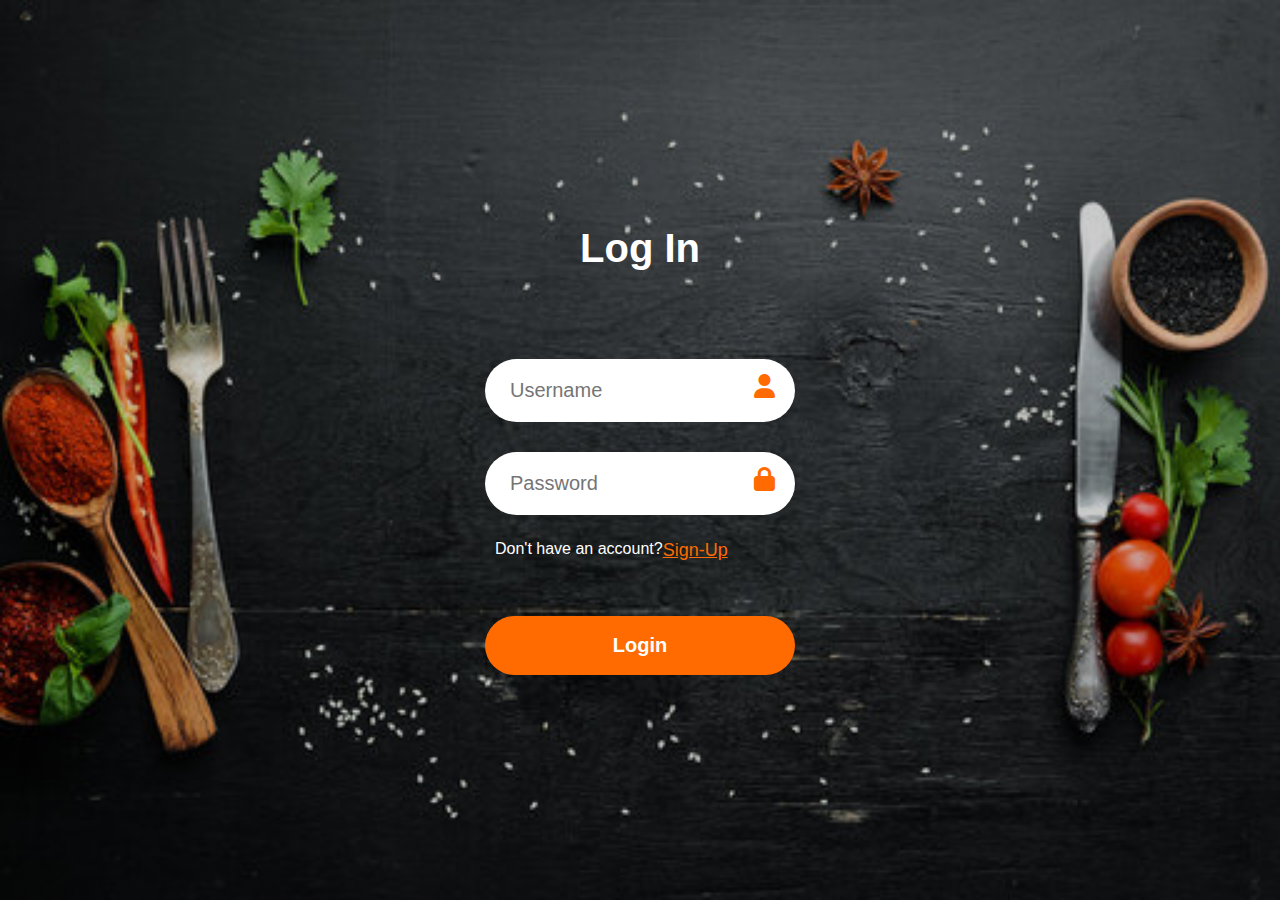
<file: index.html>
<!DOCTYPE html>
<html lang="en">
<head>
  <meta charset="UTF-8">
  <meta name="viewport" content="width=device-width, initial-scale=1.0">
  <link
      rel="stylesheet"
      href="https://cdnjs.cloudflare.com/ajax/libs/font-awesome/6.5.1/css/all.min.css"
  />
  <link rel="stylesheet" href="./styles/common/utilities.css">
  <link rel="stylesheet" href="./styles/common/colors.css">
  <link rel="stylesheet" href="./styles/index.css">
  <title>Log-in</title>
</head>
<body>
  <div class="flex center log-in-container">
    <div class="flex center column login-wrapper">
      <h1 class="white" id="login-heading">Log In</h1>
      <div class="flex justify-start handle-incorrect">
        <p class="hidden" id="incorrect-error">Incorrect Usename or Password</p>
      </div>
      <div class="input-box">
        <input type="text" placeholder="Username" id="input-username">
        <i class="fa-solid fa-user primary-color"></i>
      </div>
      <div class="input-box">
        <input type="password" placeholder="Password" id="input-password">
        <i class="fa-solid fa-lock primary-color"></i>
      </div>
      <div class="flex justify-start log-in-text">
        <p class="white" id="have-account">Don't have an account? </p>
        <a class="primary-color" href="#" id="login-switch">Sign-Up</a>
      </div>
      <button class="white log-in-btn" id="login-btn">Login</button>
    </div>
  </div>
  <script src="./scripts/login.js"></script>
</body>
</html>
</file>
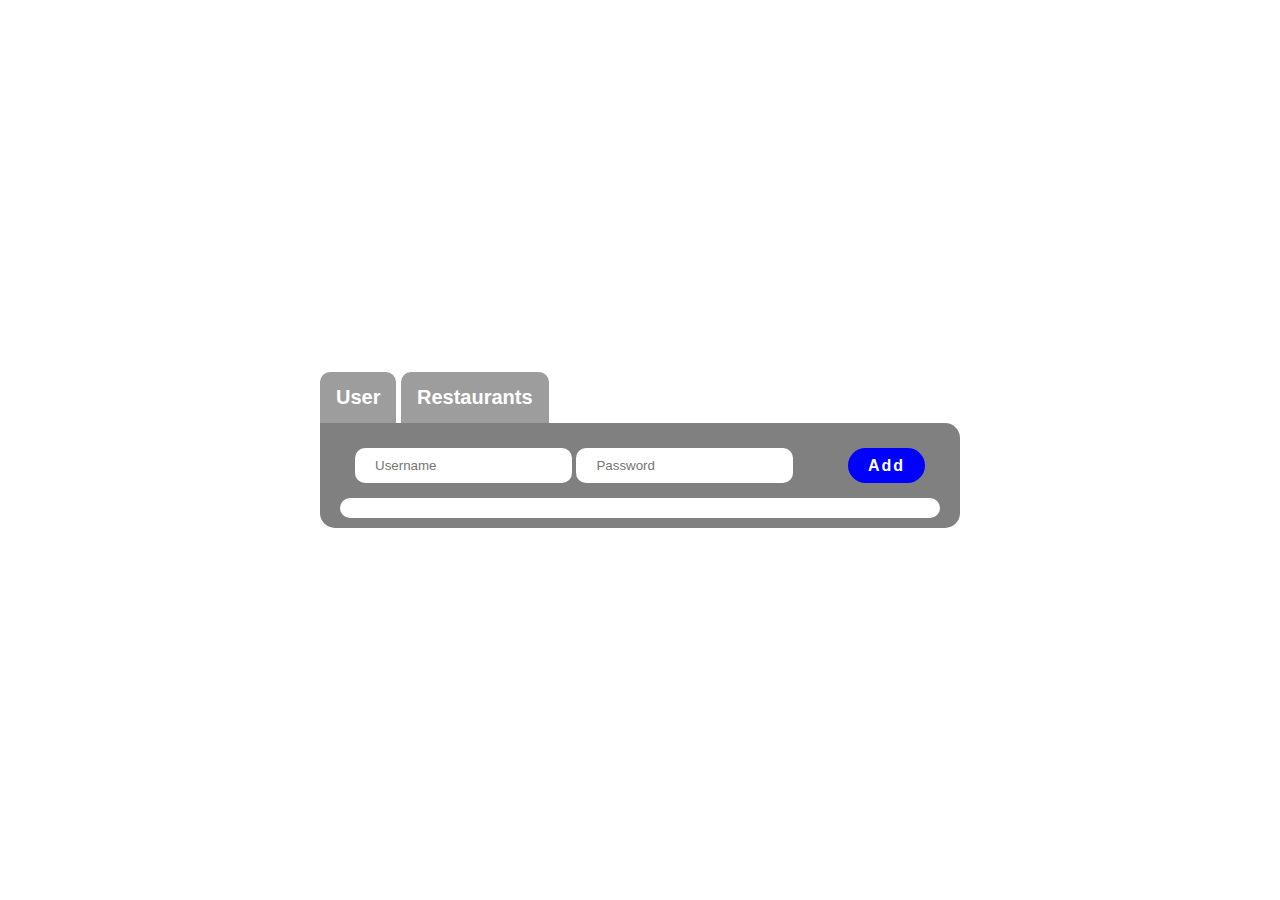
<file: adminpanel.html>
<!DOCTYPE html>
<html lang="en">
<head>
    <meta charset="UTF-8">
    <meta name="viewport" content="width=device-width, initial-scale=1.0">
    <title>Document</title>
    <link rel="stylesheet" href="./styles/adminpanel.css">
    <link rel="stylesheet" href="./styles/common/utilities.css">
</head>
<body>
    <div class="admin-container flex column center">
        <div class="admin-wrapper ">
            
            <div class="tab-btn " id="tab-box">
                <button class="bttn-user" id="user-panel">User</button>
                <button class="bttn-restaurant" id ="restaurant-panel">Restaurants</button>
            </div>

            <div class="admin-users-container">
                
                <div class="user-heading flex">
                    <div class="user-inputs">
                        <input type="text" placeholder="Username" id="add-input">
                        <input type="text" placeholder="Password" id="add-password">
                    </div>
                    <button class="add-btn" id="add-user">Add</button>
                </div>
                <div class="admin-user-wrapper flex column ">
            </div>
            </div>

            <div class="admin-restaurants-container" >
                
                <div class="restaurant-heading  flex">
                    <div class="restaurant-inputs">
                        <input type="text" name="" id="name-input" placeholder="Name">
                        <input type="text" name="" id="location-input" placeholder="Location">
                        <input type="text" name="" id="features-input" placeholder="features">
                    </div>
                    
                    <button class="add-btn" id="add-restaurant">Add</button>
                    
                </div>
                <div class="admin-restaurant-wrapper flex column"></div>
                
                
                
        

        </div>
       </div>
    </div>
    

    
   <script src="./scripts/adminpanel.js"></script>
</body>
</html>
</file>
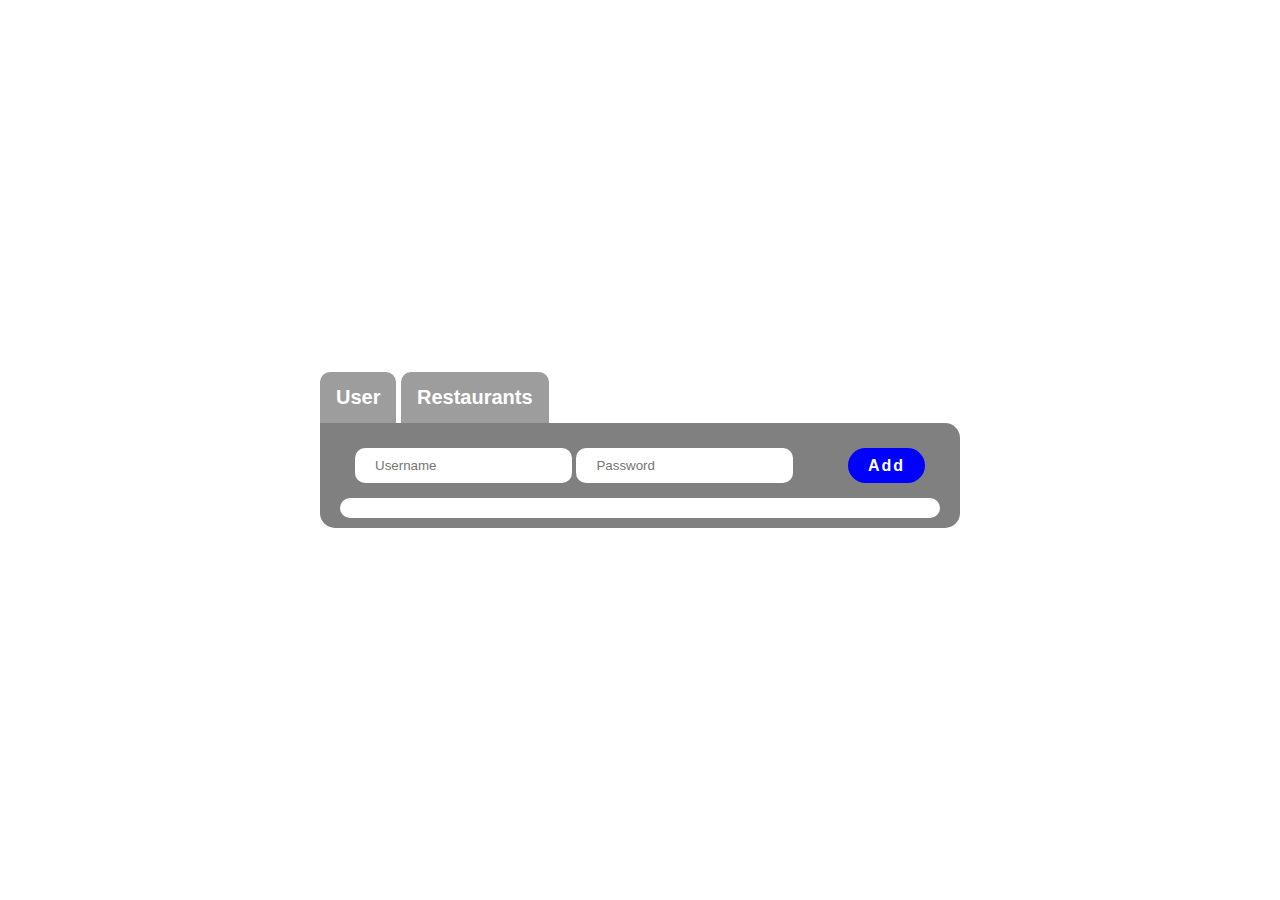
<file: pages/adminpanel.html>
<!DOCTYPE html>
<html lang="en">
<head>
    <meta charset="UTF-8">
    <meta name="viewport" content="width=device-width, initial-scale=1.0">
    <title>Document</title>
    <link rel="stylesheet" href="../styles/adminpanel.css">
    <link rel="stylesheet" href="../styles/common/utilities.css">
</head>
<body>
    <div class="admin-container flex column center">
        <div class="admin-wrapper ">
            
            <div class="tab-btn " id="tab-box">
                <button class="bttn-user" id="user-panel">User</button>
                <button class="bttn-restaurant" id ="restaurant-panel">Restaurants</button>
            </div>

            <div class="admin-users-container">
                
                <div class="user-heading flex">
                    <div class="user-inputs">
                        <input type="text" placeholder="Username" id="add-input">
                        <input type="text" placeholder="Password" id="add-password">
                    </div>
                    <button class="add-btn" id="add-user">Add</button>
                </div>
                <div class="admin-user-wrapper flex column ">
            </div>
            </div>

            <div class="admin-restaurants-container" >
                
                <div class="restaurant-heading  flex">
                    <div class="restaurant-inputs">
                        <input type="text" name="" id="name-input" placeholder="Name">
                        <input type="text" name="" id="location-input" placeholder="Location">
                        <input type="text" name="" id="features-input" placeholder="features">
                    </div>
                    
                    <button class="add-btn" id="add-restaurant">Add</button>
                    
                </div>
                <div class="admin-restaurant-wrapper flex column"></div>
                
                
                
        

        </div>
       </div>
    </div>
    

    
   <script src="../scripts/adminpanel.js"></script>
</body>
</html>
</file>
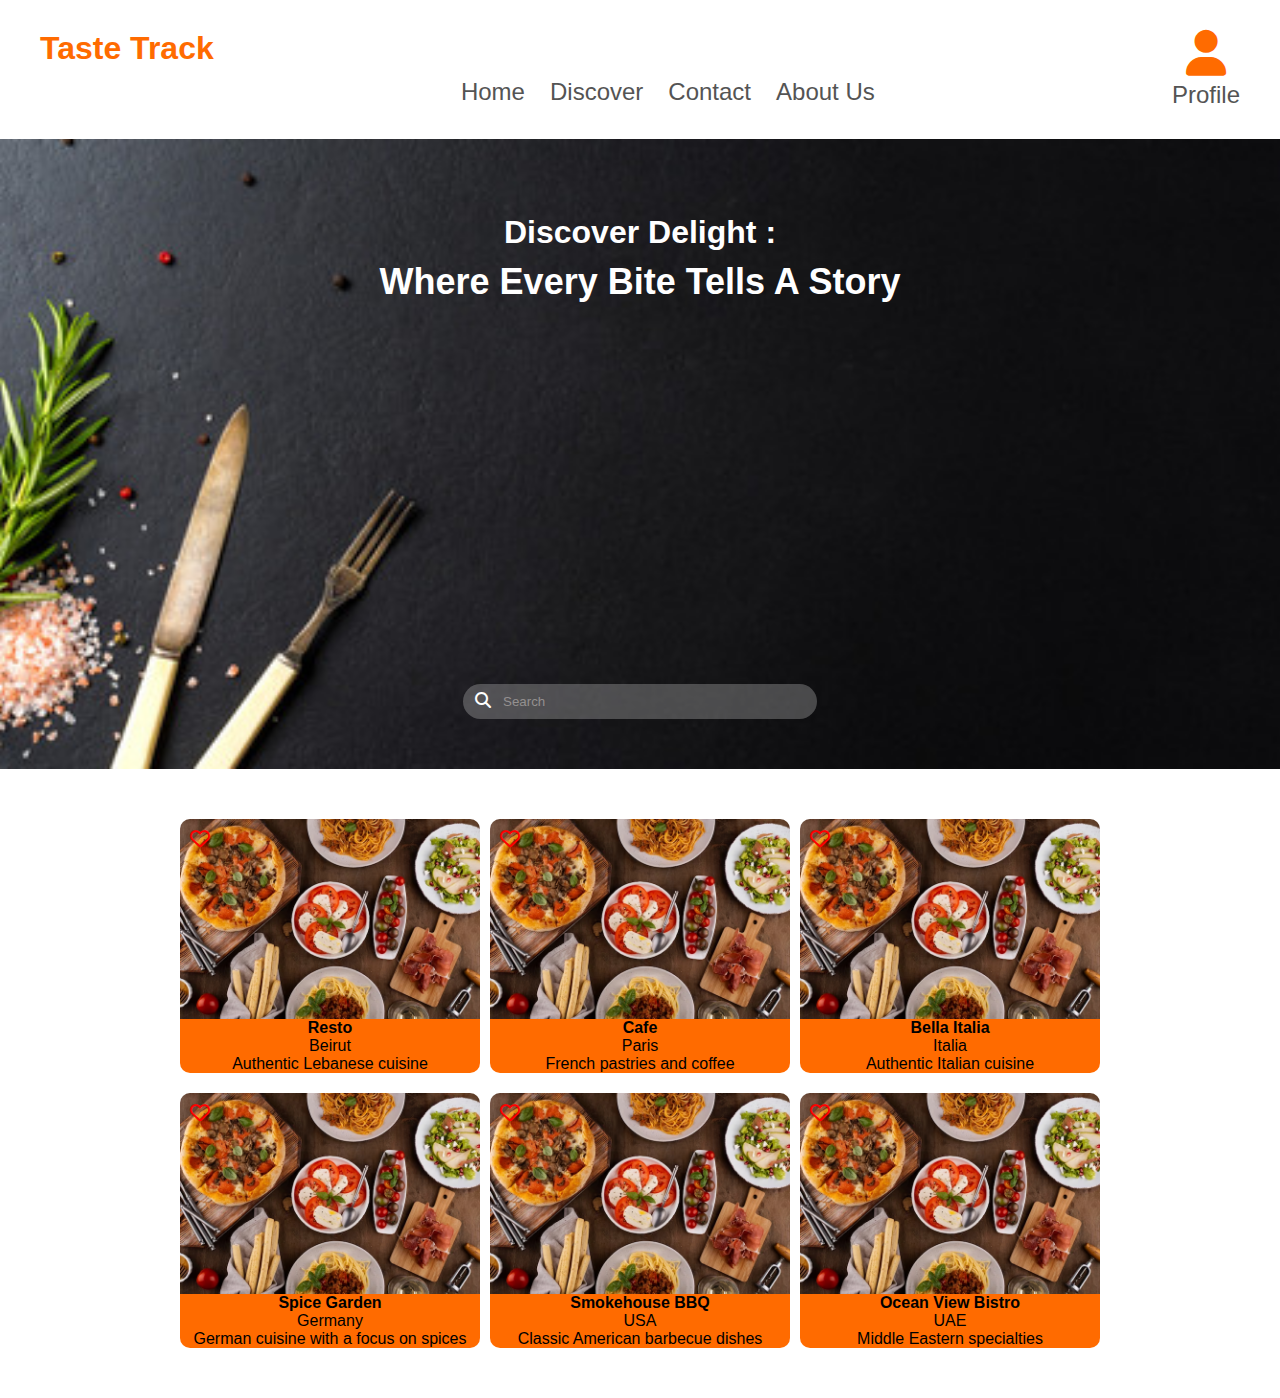
<file: pages/main.html>
<!DOCTYPE html>
<html lang="en">
<head>
    <meta charset="UTF-8">
    <meta name="viewport" content="width=device-width, initial-scale=1.0">
    <link rel="stylesheet" href="../styles/common/colors.css">
    <link rel="stylesheet" href="../styles/common/utilities.css">
    <link rel="stylesheet" href="../styles/main.css">
    <link
      rel="stylesheet"
      href="https://cdnjs.cloudflare.com/ajax/libs/font-awesome/6.5.1/css/all.min.css"
  />
    <title>Home Page</title>
</head>
<body>
    <header class="flex space-between header">
        <h1 class="brand primary-color">Taste Track</h1>
        <nav class="flex align-end menu-nav">
          <a href="#">Home</a>
          <a href="#">Discover</a>
          <a href="#">Contact</a>
          <a href="#">About Us</a>
        </nav>
        <div class="flex column align-center profile-wrapper"> 
          <i class="fa-solid fa-user primary-color"></i>
          <p>Profile</p>
        </div>
    </header>

    <section class="hero-section flex column space-between align-center">
        <div class="flex column center hero-heading-container">
            <h1>Discover Delight :</h1>
            <h1 class="hero-heading">Where Every Bite  Tells A Story</h1>
        </div>

        <div class="search-container">
            <i class="fa-solid fa-magnifying-glass search-icon"></i>
            <input type="text" placeholder="Search" class="search-bar" id="search-bar">
        </div>
    </section>

    <section> 
        <div class="restaurants-container" id="restaurants-container">
            <!--<div class="restaurant-card flex column center">
                <i class="fa-solid fa-heart"></i>
                <img src="/assets/restaurant2.jpg" alt="" class="restaurant-image">
                <div class="restaurant-description">
                    <h4>Restaurant Name:</h4>
                    <p>Location:</p>
                    <p>Description:</p>
                </div>
            </div>

            <div class="restaurant-card flex column center">
                <i class="fa-solid fa-heart"></i>
                <img src="/assets/restaurant2.jpg" alt="" class="restaurant-image">
                <div class="restaurant-description">
                    <h4>Restaurant Name:</h4>
                    <p>Location:</p>
                    <p>Description:</p>
                </div>
            </div>

            <div class="restaurant-card flex column center">
                <i class="fa-solid fa-heart"></i>
                <img src="/assets/restaurant2.jpg" alt="" class="restaurant-image">
                <div class="restaurant-description">
                    <h4>Restaurant Name:</h4>
                    <p>Location:</p>
                    <p>Description:</p>
                </div>
            </div>

            <div class="restaurant-card flex column center">
                <i class="fa-solid fa-heart"></i>
                <img src="/assets/restaurant2.jpg" alt="" class="restaurant-image">
                <div class="restaurant-description">
                    <h4>Restaurant Name:</h4>
                    <p>Location:</p>
                    <p>Description:</p>
                </div>
            </div>

            <div class="restaurant-card flex column center">
                <i class="fa-regular fa-heart"></i>
                <img src="/assets/restaurant2.jpg" alt="" class="restaurant-image">
                <div class="restaurant-description">
                    <h4>Restaurant Name:</h4>
                    <p>Location:</p>
                    <p>Description:</p>
                </div>
            </div>

            <div class="restaurant-card flex column center">
                <i class="fa-solid fa-heart"></i>
                <img src="/assets/restaurant2.jpg" alt="" class="restaurant-image">
                <div class="restaurant-description">
                    <h4>Restaurant Name:</h4>
                    <p>Location:</p>
                    <p>Description:</p>
                </div>
            </div>-->
        </div>
    </section>
    <script src="../scripts/main.js"></script>
</body>
</html>
</file>
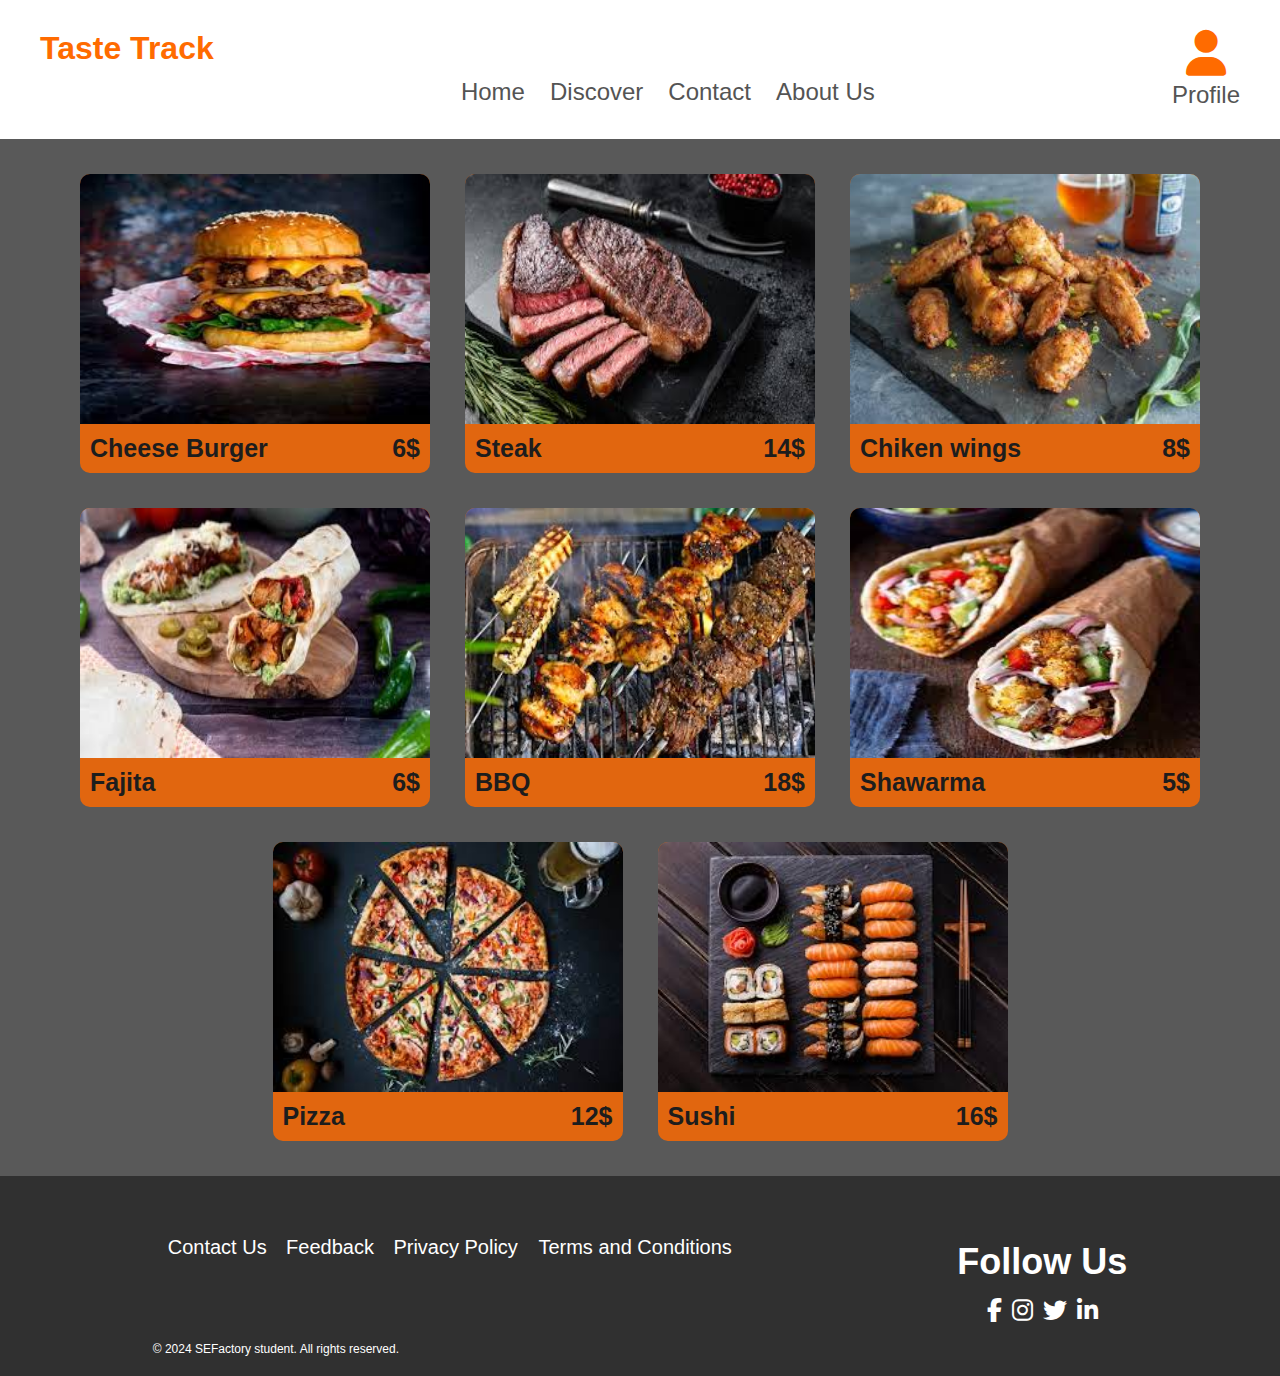
<file: pages/menu.html>
<!DOCTYPE html>
<html lang="en">
<head>
  <meta charset="UTF-8">
  <meta name="viewport" content="width=device-width, initial-scale=1.0">
  <title>Menu</title>
  <link
      rel="stylesheet"
      href="https://cdnjs.cloudflare.com/ajax/libs/font-awesome/6.5.1/css/all.min.css"
  />
  <link rel="stylesheet" href="../styles/common/utilities.css">
  <link rel="stylesheet" href="../styles/common/colors.css">
  <link rel="stylesheet" href="../styles/menu.css">
</head>
<body>
  <header class="flex space-between header">
    <h1 class="brand primary-color">Taste Track</h1>
    <nav class="flex align-end menu-nav">
      <a href="#">Home</a>
      <a href="#">Discover</a>
      <a href="#">Contact</a>
      <a href="#">About Us</a>
    </nav>
    <div class="flex column align-center profile-wrapper"> 
      <i class="fa-solid fa-user primary-color"></i>
      <p>Profile</p>
    </div>
    <i class="fa-solid fa-bars bars"></i>
  </header>
  <main>
    <div class="flex center wrap  menu-container">
      <div class="flex column menu-card">
        <img src="../assets/cheese burger.jpeg" alt="cheese burger">
        <div class="menu-card-info">
          <p>Cheese Burger</p>
          <p>6$</p>
        </div>
      </div>
      <div class="flex column menu-card">
        <img src="../assets/steak.jpeg" alt="steak">
        <div class="menu-card-info">
          <p>Steak</p>
          <p>14$</p>
        </div>
      </div>
      <div class="flex column menu-card">
        <img src="../assets/chiken wings.jpeg" alt="Chiken wings">
        <div class="menu-card-info">
          <p>Chiken wings</p>
          <p>8$</p>
        </div>
      </div>
      <div class="flex column menu-card">
        <img src="../assets/fajita.jpeg" alt="Fajita">
        <div class="menu-card-info">
          <p>Fajita</p>
          <p>6$</p>
        </div>
      </div>
      <div class="flex column menu-card">
        <img src="../assets/BBQ.jpeg" alt="cheese burger">
        <div class="menu-card-info">
          <p>BBQ</p>
          <p>18$</p>
        </div>
      </div>
      <div class="flex column menu-card">
        <img src="../assets/shwarma.jpeg" alt="Shwarama">
        <div class="menu-card-info">
          <p>Shawarma</p>
          <p>5$</p>
        </div>
      </div>
      <div class="flex column  menu-card">
        <img src="../assets/pizza.jpeg" alt="Pizza">
        <div class="menu-card-info">
          <p>Pizza</p>
          <p>12$</p>
        </div>
      </div>
      <div class="flex column menu-card">
        <img src="../assets/sushi.jpeg" alt="sushi">
        <div class="menu-card-info">
          <p>Sushi</p>
          <p>16$</p>
        </div>
      </div>
    </div>
  </main>
  <footer>
    <div class="flex space-around footer-container">
      <div class="flex column space-between">
        <div class="footer-nav ">
          <a href="#">Contact Us</a>
          <a href="#">Feedback</a>
          <a href="#">Privacy Policy </a>
          <a href="#"> Terms and Conditions</a>
        </div>
        <p class="copy-rights white">&copy; 2024 SEFactory student. All rights reserved.</p>
      </div>
      <div class="flex column center white follow-us">
        <h2>Follow Us</h2>
        <div class="flex row footer-icons">
          <i class="fa-brands fa-facebook-f"></i>
          <i class="fa-brands fa-instagram"></i>
          <i class="fa-brands fa-twitter"></i>
          <i class="fa-brands fa-linkedin-in"></i>
        </div>
      </div>
    </div>
  </footer>
</body>
</html>
</file>
<file: styles/common/utilities.css>
* {
  padding: 0;
  margin: 0;
  box-sizing: border-box;
  font-family: sans-serif;
}

.flex {
  display: flex;
}

.center {
  justify-content: center;
  align-items: center;
}

.row {
  flex-direction: row;
}

.column {
  flex-direction: column;
}

.justify-start{
  justify-content: start;
}

.space-between{
  justify-content: space-between;
}

.space-around{
  justify-content: space-around;
}

.align-end{
  align-items: end;
}

.align-center{
  align-items: center;
}

.wrap{
  flex-wrap: wrap;
}
</file>
<file: styles/common/colors.css>
.white {
  color: white;
}

.primary-color{
 color: rgba(255, 107, 0, 1)
}
</file>
<file: styles/index.css>
.log-in-container{
  background: 
      linear-gradient(rgba(0, 0, 0, 0.2),rgba(0, 0, 0, 0.2)),
      url("../assets/login-backgroung.jpg")
      no-repeat;
  background-position: center;
  background-size: cover;
  height: 100vh;
}

.log-in-container h1{
  margin-bottom: 20px;
  font-size: 40px;
  margin-bottom: 55px;
}

.login-wrapper{
  height: auto;
  padding: 20px;
  width: 25%;
  min-width: 350px;
  font-size: 14px;
}

.input-box{
  position: relative;
  width: 100%;
}
.input-box input{
  width: 100%;
  padding: 20px 45px 20px 25px;
  border-radius: 32px;
  margin: 15px 0;
  outline: none;
  font-size: 20px;
  border: none;
}

.input-box i{
  position: absolute;
  right: 20px;
  top: 46%;
  transform: translateY(-50%);
  font-size: 24px;

}

.log-in-text{
  width: 100%;
  padding: 10px 0 20px 10px;
}

.log-in-text p{
  font-size: 16px;
}

.log-in-text a{
  font-size: large;
}

.log-in-btn{
  width: 100%;
  padding: 18px 20px;
  border-radius: 32px;
  font-size: 20px;
  font-weight: bolder;
  margin-top: 35px;
  border: none;
  background-color: rgba(255, 107, 0, 1);
}

.log-in-btn:hover{
  cursor: pointer;
  opacity: 80%;
  border: none;
}

.handle-incorrect{
  width: 100%;
  padding-left: 25px;
  color: rgba(255, 0, 0, 0.69);

}

.handle-incorrect p{
  font-size: medium;
}

.hidden{
  visibility: hidden;
}
</file>
<file: styles/adminpanel.css>
/* body{
    background-image: url(../assets/admin-panel.jpeg);
    position: center;
    background-repeat: no-repeat;
    background-size: 50%;
} */
.admin-container{
    /* background-color: gray; */
    height: 100vh;
    min-width: fit-content;   
    font-family: sans-serif;
}
.admin-users-container{
    background-color:gray;
    width: 100%;
    min-width: fit-content;
    padding: 10px 20px;
    /* margin-bottom: 20px; */
    border-radius: 15px;
    border-top-left-radius: 0;
}
.admin-restaurants-container{
    background-color: gray;
    width: 100%;
    min-width: fit-content;
    padding: 10px 20px;
    border-radius: 15px;
    border-top-left-radius: 0;
    

}
.admin-user-wrapper{
    
    background-color: white;
    
    padding: 10px 10px;
    border-radius: 25px;
    gap: 10px;
    

}
.users-container{
    background-color: rgb(175, 174, 174);
    padding: 10px 20px;
    align-items: center;
    justify-content: space-between;
    border-radius: 40px;
}
.restaurant-container{
    padding: 10px 20px ;
    align-items: center;
    justify-content: space-between;
    background-color: rgb(175, 174, 174);
    border-radius: 20px;
    
}

.user-heading{
    /* background-color: aquamarine; */
    justify-content: space-between;
    padding: 15px 15px;
}

.restaurant-heading{
    /* background-color: aquamarine; */
    justify-content: space-between;
    padding: 15px 15px;
    font-size: 15px;
}

ul li {
    list-style: none;
    font-weight: bold;
}
p{
    font-size: 15px;
    font-weight: bold;
    
    
    
}

.delete-btn{
    padding: 7px 20px;
    background-color: red;
    color: #fff;
    border: none;
    border-radius: 25px;
    cursor: pointer;  
}
.add-btn{
    background-color: blue;
    outline: none;
    border: none;
    color: white;
    font-size: 16px;
    padding: 7px 20px;
    letter-spacing: 2px;
    font-weight: bold;
    border-radius: 40px;
}

.admin-wrapper{
    width: 50%;
    min-width: fit-content;
    /* background-color: gray; */
    
}
.admin-restaurant-wrapper{
    
    background-color: white;
    padding: 10px 10px;
    border-radius: 25px;
    gap: 10px;
    

}
input{
    padding: 10px 20px;
    border-radius: 10px;
    border: none;
    outline: none;
}


.bttn-user{
    border-top-left-radius: 10px;
    border-top-right-radius: 10px;
    background-color: rgb(158, 157, 157);
    border: none;
    cursor: pointer;
    padding: 14px 16px;
    font-size: 20px;
    color: white;
    font-weight: bold;
    
}
.bttn-restaurant{
    border-top-right-radius: 10px;
    border-top-left-radius: 10px;
    background-color: rgb(158, 157, 157);
    border: none;
    cursor: pointer;
    padding: 14px 16px;
    font-size: 20px;
    color: white;
    font-weight: bold;
}
</file>
<file: styles/main.css>
.header{
  padding: 30px 40px;
}

.menu-nav{
  padding-right: 25px;
}

.menu-nav a {
  text-decoration: none;
  color: rgb(84, 84, 84);
  font-size: 24px;
  margin-right: 25px;
  border-bottom: 3px solid transparent;
  transition: border-bottom 0.3s ease;
}

.menu-nav a:hover{
  border-bottom: solid 3px rgba(255, 107, 0, 1);
  transition: 0.3s;
}

.fa-user, .fa-bars{
  font-size: 46px;
  cursor: pointer;
  padding-bottom: 5px;
}

.fa-bars:before {
  display: none;
}

.profile-wrapper{
  font-size: 24px;
  color: rgb(84, 84, 84);
}

@media screen and (max-width: 769px) {
  .menu-nav, .profile-wrapper{
    display: none;
  }

  .header{
    padding: 30px 10px;
  }

  .fa-bars{
    display: block;
  }
}

.hero-section {
  background-image: url('/assets/hero-image.jpg');
  width: 100%;
  height: 70vh;
  padding: 50px;
  background-position: center;
  background-repeat: no-repeat;
  background-size: cover;
  position: relative;
  font-size: 16px;
  color: white;
}

.hero-heading-container {
  padding-top: 25px;
}

.search-container {
  width: 30%;
  position: relative;
  min-width: fit-content;
}

.search-icon {
  position: absolute;
  left: 12px;
  top: 8px;
}

.search-bar {
  border-radius: 20px;
  width: 100%;
  outline: none;
  border: none;
  background-color: #c2c2c254;
  padding: 10px 40px;
  color: white;
}

.search-bar::placeholder {
  color: rgb(148, 144, 144);
}


.hero-heading {
  font-size: 36px;
  margin-top: 10px;
  text-align: center;
}

.restaurants-container {
  display: flex;
  flex-direction: row;
  flex-wrap: wrap;
  justify-content: center;
  padding: 40px;
  margin-top: 10px;
  gap: 10px;
}

.restaurant-description {
  text-align: center;
  background-color: rgba(255, 107, 0, 1);
  width: 100%;
  margin-bottom: 10px;
  border-bottom-left-radius: 10px;
  border-bottom-right-radius: 10px;

}

.restaurant-card img {
  cursor: pointer;
  max-width: 300px;
  border-top-left-radius: 10px;
  border-top-right-radius: 10px;
}

.restaurant-card {
  position: relative;
}

.restaurant-card i {
  cursor: pointer;
  border: 2px;
  color: red;
  font-size: 20px;
  position: absolute;
  top: 10px;
  left: 10px;
}
</file>
<file: styles/menu.css>
.header{
  padding: 30px 40px;
}

.menu-nav{
  padding-right: 25px;
}

.menu-nav a {
  text-decoration: none;
  color: rgb(84, 84, 84);
  font-size: 24px;
  margin-right: 25px;
  border-bottom: 3px solid transparent;
  transition: border-bottom 0.3s ease;
}

.menu-nav a:hover{
  border-bottom: solid 3px rgba(255, 107, 0, 1);
  transition: 0.3s;
}

.fa-user, .fa-bars{
  font-size: 46px;
  cursor: pointer;
  padding-bottom: 5px;
}

.fa-bars{
  display: None;
}

.profile-wrapper{
  font-size: 24px;
  color: rgb(84, 84, 84);
}

.menu-container{
  padding: 35px 50px;
  gap: 35px;
  background-color: rgb(89, 89, 89);
}

.menu-card-info{
  display: flex;
  justify-content: space-between;
  color: rgb(29, 29, 29);
  font-weight: bold;
}

.menu-card-info{
  padding: 10px 10px;
  font-size: 25px;
}

.menu-card{
  min-width: none;
  width: fit-content;
  max-width: 440px;
  border-radius: 10px;
  background-color: rgba(255, 106, 0, 0.822)
}

.menu-card:hover{
  box-shadow: 10px 10px 20px rgba(0, 0, 0, 0.5);
  scale: 1.02;
  cursor: pointer;
}

.menu-card img{
  width: 350px;
  height: 250px;
  border-top-left-radius: 10px;
  border-top-right-radius: 10px;
}

@media screen and (max-width: 769px) {
  .menu-nav, .profile-wrapper{
    display: none;
  }

  .header{
    padding: 30px 10px;
  }

  .fa-bars{
    display: block;
  }
}

.footer-container{
  min-height: 200px;
  padding: 30px 40px 20px 40px;
  background-color: rgb(48, 48, 48);
}

.copy-rights{
  font-size: 12px;
}

.footer-nav{
  margin-top: 30px;
}

.footer-nav a{
  text-decoration: none;
  color: white;
  font-size: 20px;
  margin-left: 15px;
  border-bottom: 3px solid transparent;
  transition: border-bottom 0.3s ease;
}

.footer-nav a:hover{
  border-bottom: solid 3px rgba(255, 107, 0, 1);
  transition: 0.3s;
}

.follow-us{
  gap: 15px;
}

.follow-us h2{
  font-size: 36px;
}

.footer-icons{
  gap: 10px;
}

.fa-brands{
  font-size: 24px; 
}
</file>
